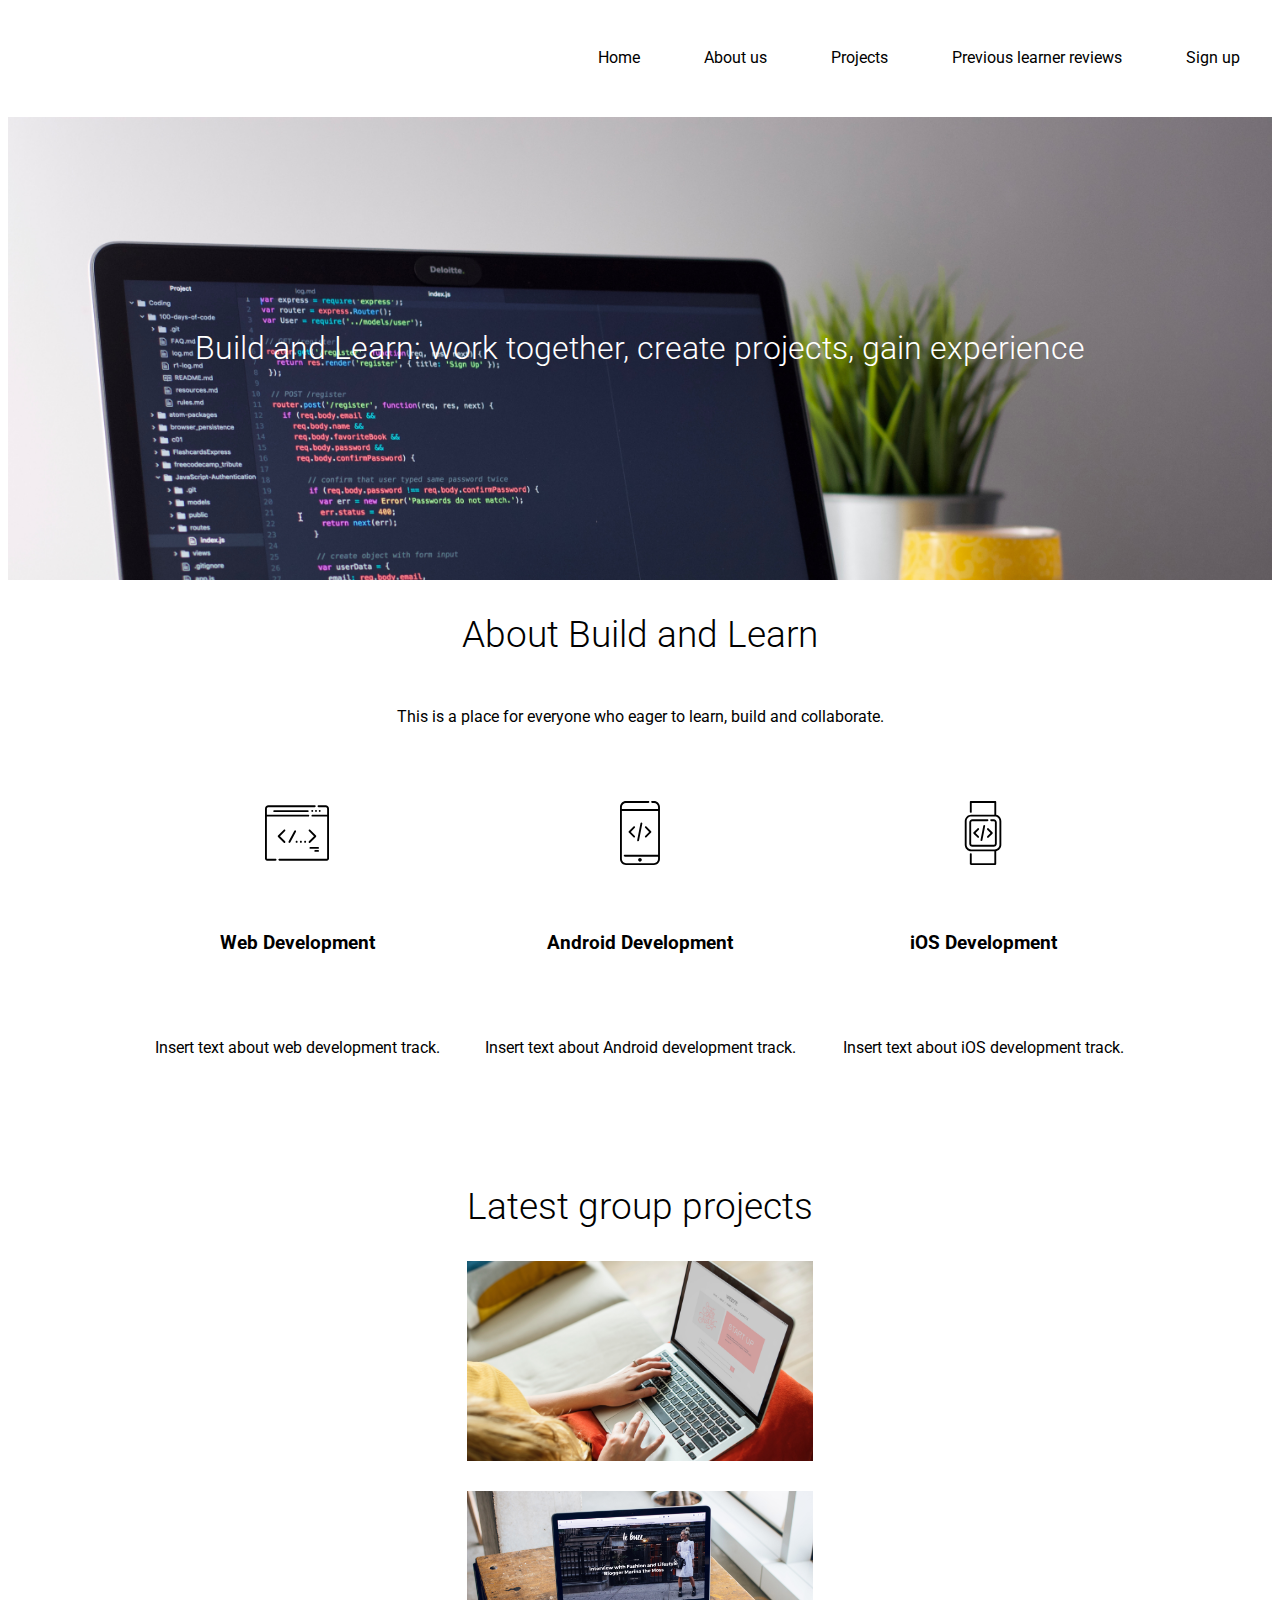
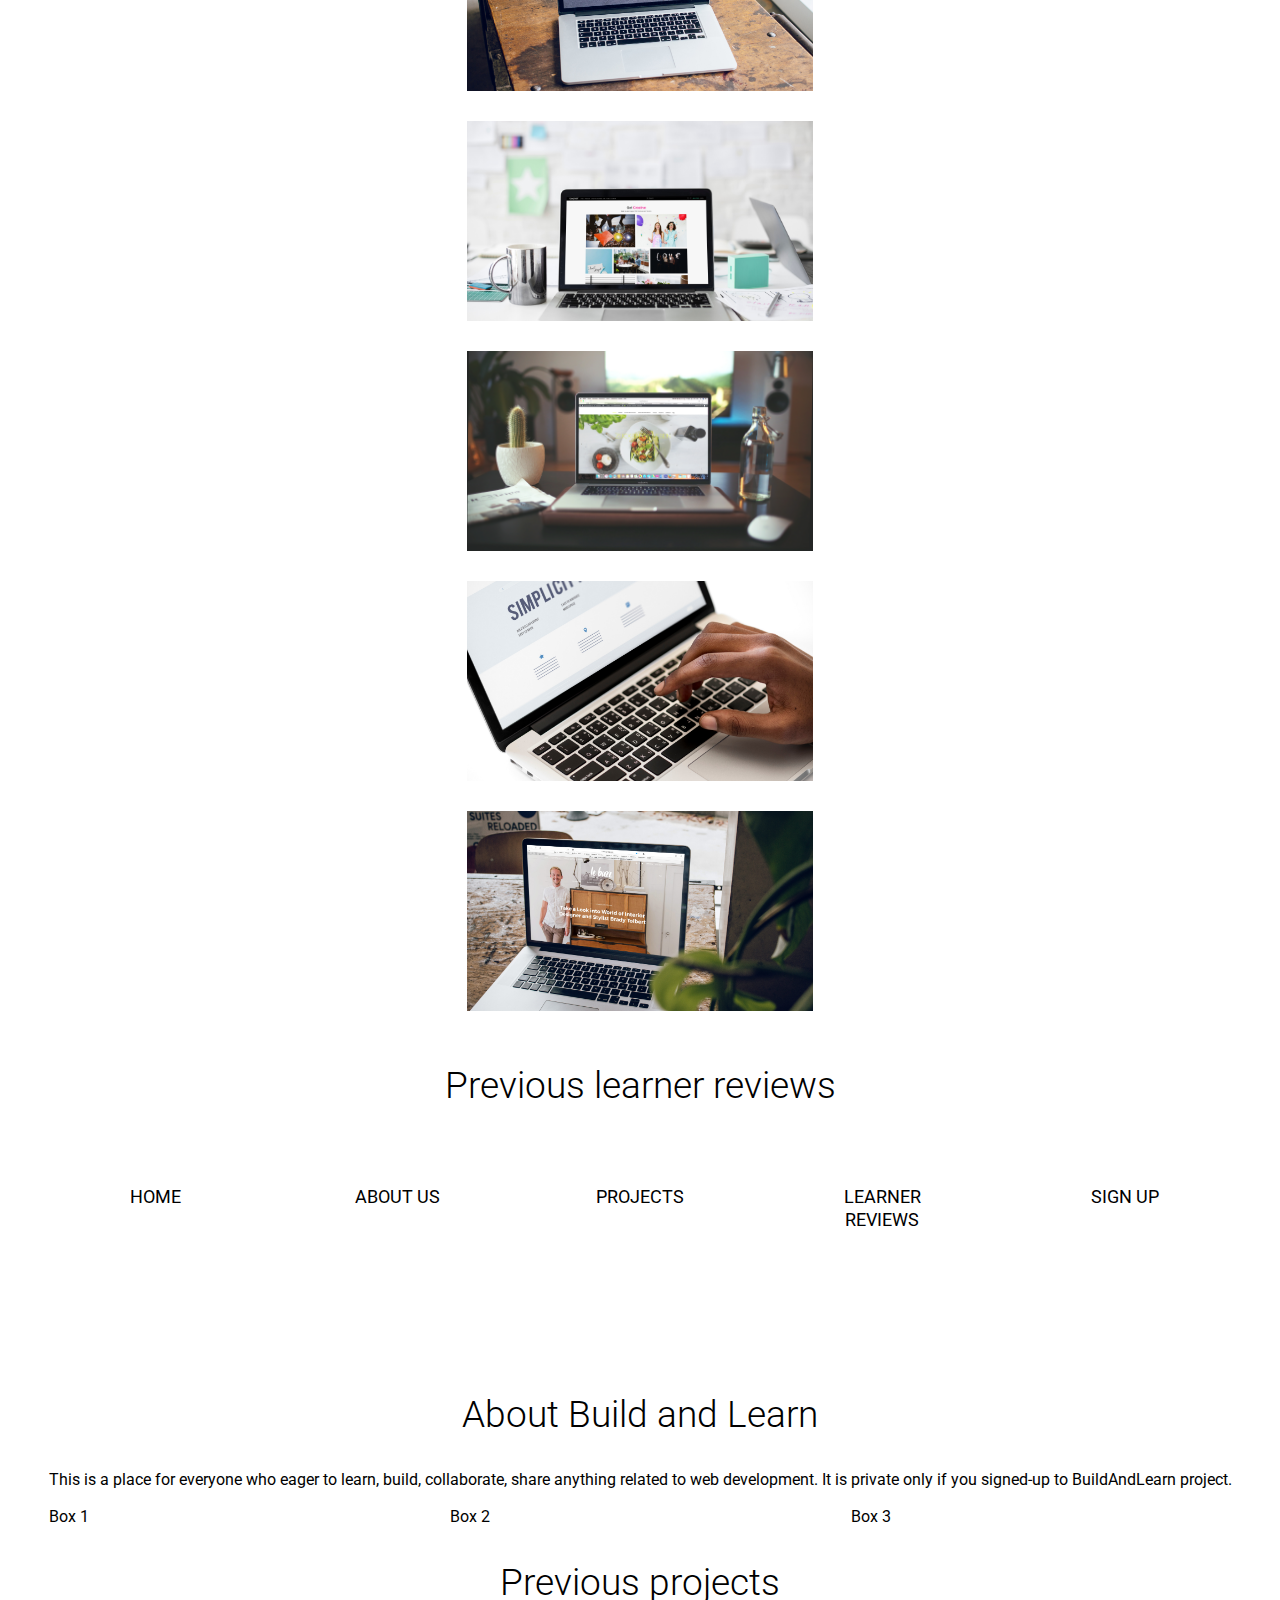
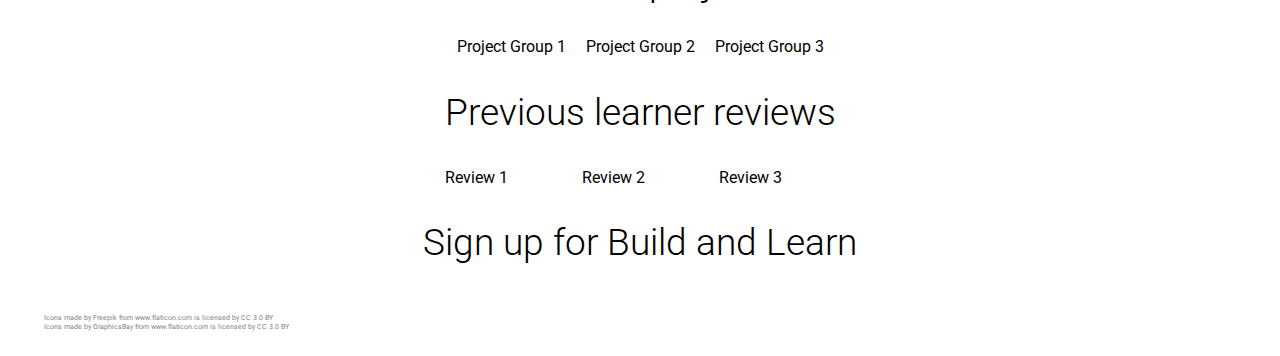
<file: index.html>
<!DOCTYPE html>
<html lang="en">

  <head>
    <meta charset="utf-8">
    <title> Learntocode: Build-And-Learn </title>

    <link rel='stylesheet' type='text/css' href='style.css'>
    <link href="https://fonts.googleapis.com/css?family=Roboto:300,400" rel="stylesheet">
  </head>

  <body>

    <header class="collapsible-menu">
      <input type="checkbox" id="menu">
      <label for="menu"> <img src="img/menu.svg" class="menu-icon"> </label>
      <nav class="menu-content">
        <ul>
          <li> <a href='#home'> Home </a> </li>
          <li> <a href='#about'> About us </a> </li>
          <li> <a href='#projects'> Projects </a> </li>
          <li> <a href='#reviews'> Previous learner reviews </a> </li>
          <li> <a href='#sign-up'> Sign up </a> </li>
        </ul>
      </nav>
      <div id="main-header">
        <h1> Build and Learn: work together, create projects, gain experience </h1>
      </div>
    </header>

    <main class="wrapper">

      <section id="about">
        <h2> About Build and Learn </h2>
        <p id="headertext"> This is a place for everyone who eager to learn, build and collaborate. </p>
        <img class='icon' id="icon1" src='img/web.svg' alt='web development'>
          <h3 id="webdevheader"> Web Development </h3>
            <p id="webdevtext"> Insert text about web development track. </p>
        <img class='icon' id="icon2" src='img/android.svg' alt='android development'>
          <h3 id="androidheader"> Android Development </h3>
            <p id="androidtext"> Insert text about Android development track. </p>
        <img class='icon' id="icon3" src='img/ios.svg' alt='ios development'>
          <h3 id="iosheader"> iOS Development </h3>
            <p id="iostext"> Insert text about iOS development track. </p>
      </section>

      <section id="projects">
        <h2> Latest group projects </h2>
        <div id="flipcard-wrapper">
            <img class="photo" src="img/project-1.jpg" alt="build and learn project example">
            <img class="photo" src="img/project-2.jpg" alt="build and learn project example">
            <img class="photo" src="img/project-3.jpg" alt="build and learn project example">
            <img class="photo" src="img/project-4.jpg" alt="build and learn project example">
            <img class="photo" src="img/project-5.jpg" alt="build and learn project example">
            <img class="photo" src="img/project-6.jpg" alt="build and learn project example">
        </div>
      </section>

      <section id="reviews">
        <h2> Previous learner reviews </h2>

     <meta name="viewport" content="width=device-width, initial-scale=1">

    <link href="https://fonts.googleapis.com/css?family=Dosis:400,700" rel="stylesheet">
    <link rel="stylesheet" type="text/css" href="style.css">
  </head>

  <body>
<!-- <div class = "wrapper"> -->
   <nav class="nav">
        <ul>
          <li> <a href=''> Home </a> </li>
          <li> <a href='#about'> About us </a> </li>
          <li> <a href='#projects'> Projects </a> </li>
          <li> <a href='#reviews'> learner reviews </a> </li>
          <li> <a href='#sign-up'> Sign up </a> </li>
        </ul>
      </nav>
      <header class="main-header"> 
        <h1> Build and Learn: work together, create projects, gain experience 
        </h1>
    </header>

    <main>

      <section class="about">
        <h2> About Build and Learn </h2>
        <p> This is a place for everyone who eager to learn, build, collaborate, share anything related to web development. It is private only if you signed-up to BuildAndLearn project. </p>
        <!-- Beginner, advanced, android, project lead sections  -->
         <div class="boxes"> 
          <div class="box">Box 1</div> 
          <div class="box">Box 2</div> 
          <div class="box">Box 3</div> 
      </div>
      </section>

      <section class="projects">
        <h2> Previous projects </h2>
        <div class="project-images">
          <div class="box">Project Group 1</div> 
          <div class="box">Project Group 2</div> 
          <div class="box">Project Group 3</div>
        </div>
        <!-- Timeline option previous V1, V2, V3 -->
          <!-- show team members  -->
          <!-- Link to github page of project -->
       
      </section>

      <section class="reviews">
        <h2> Previous learner reviews </h2>
          <div class="review">
          <div class="box">Review 1</div> 
          <div class="box">Review 2</div> 
          <div class="box">Review 3</div>
        </div>

      </section>

      <section id="sign-up">
        <h2> Sign up for Build and Learn </h2>
      </section>


      <footer>
        <p>
          <div class="credits">Icons made by <a href="http://www.freepik.com" target="_blank" title="Freepik">Freepik</a> from <a href="https://www.flaticon.com/" title="Flaticon">www.flaticon.com</a> is licensed by <a href="http://creativecommons.org/licenses/by/3.0/" title="Creative Commons BY 3.0" target="_blank">CC 3.0 BY</a></div>
          <div class="credits">Icons made by <a href="https://www.flaticon.com/authors/graphicsbay" target="_blank" title="GraphicsBay">GraphicsBay</a> from <a href="https://www.flaticon.com/" title="Flaticon">www.flaticon.com</a> is licensed by <a href="http://creativecommons.org/licenses/by/3.0/" title="Creative Commons BY 3.0" target="_blank">CC 3.0 BY</a></div>
        </p>
      </footer>

  </main>

</body>

</html>

  </main>
<!-- </div> wrapper ends -->
</body>

</html>
</file>
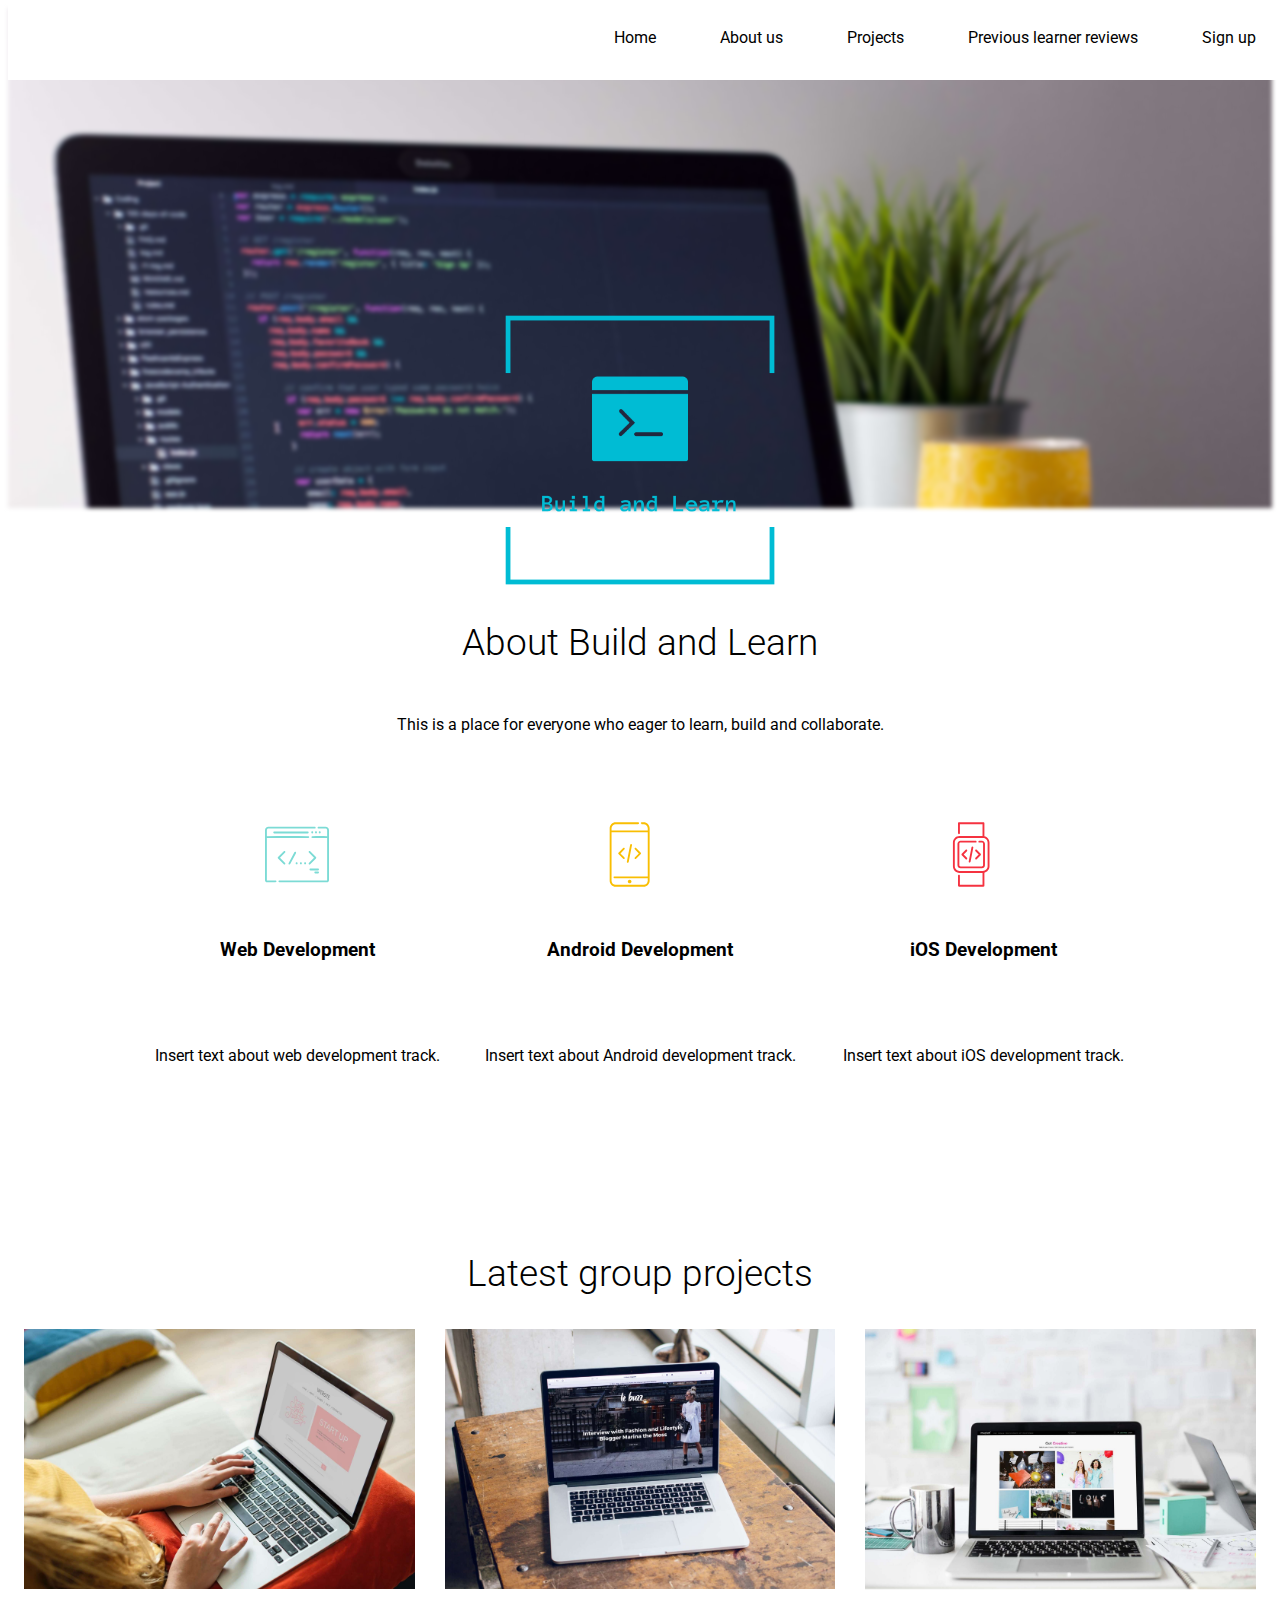
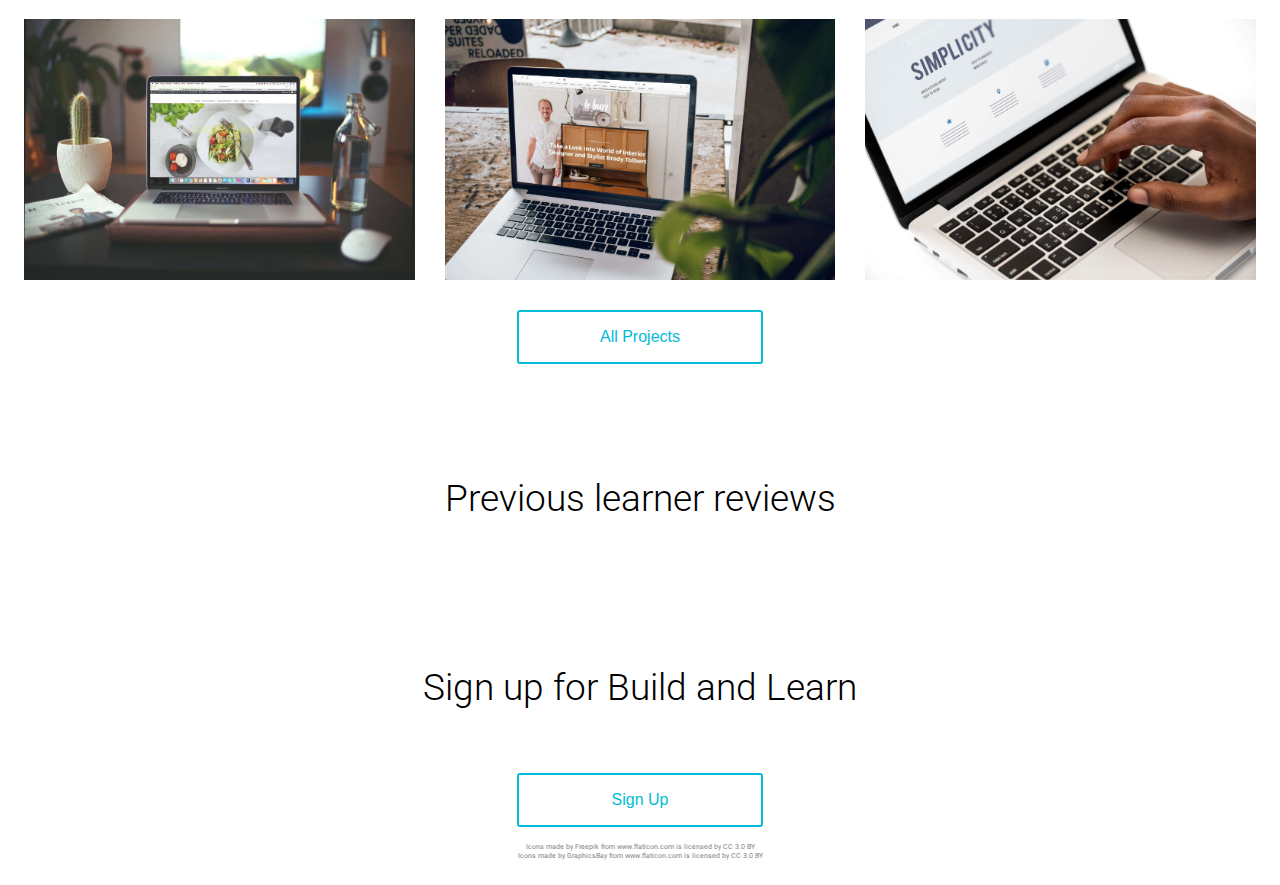
<file: 20-September/index.html>
<!DOCTYPE html>
<html lang="en">

  <head>
    <meta charset="utf-8">
    <title> Learntocode: Build-And-Learn </title>
    <link rel='stylesheet' type='text/css' href='style.css'>
    <link href="https://fonts.googleapis.com/css?family=Roboto:300,400" rel="stylesheet">
  </head>

  <body>

    <header id="home">
      <div class="fixed" id="fixed-mobile">
      <img  src="img/menu.svg" alt="mobile menu icon" id="button" onclick="myFunction()">
      <nav id="mobile-nav">
        <ul class="ul">
          <li> <a href='#home' onclick="myFunction()"> Home </a> </li>
          <li> <a href='#about' onclick="myFunction()"> About us </a> </li>
          <li> <a href='#projects' onclick="myFunction()"> Projects </a> </li>
          <li> <a href='#reviews' onclick="myFunction()"> Previous learner reviews </a> </li>
          <li> <a href='#sign-up' onclick="myFunction()"> Sign up </a> </li>
        </ul>
      </nav>
    </div>

    <div class="fixed" id="fixed-desktop">
      <nav id="desktop-nav">
        <ul class="ul">
          <li> <a href='#home'> Home </a> </li>
          <li> <a href='#about'> About us </a> </li>
          <li> <a href='#projects'> Projects </a> </li>
          <li> <a href='#reviews'> Previous learner reviews </a> </li>
          <li> <a href='#sign-up'> Sign up </a> </li>
        </ul>
      </nav>
    </div>

    <div class="parallax"></div>
    <!--   <h1 id="title" > Build and Learn: work together, create projects, gain experience </h1> -->
    <img class ="logo" src="img/logo.png">

    </header>

    <main class="wrapper">

      <section id="about">
        <h2> About Build and Learn </h2>
        <p id="headertext"> This is a place for everyone who eager to learn, build and collaborate. </p>
        <img class='icon' id="icon1" src='img/web.svg' alt='web development'>
          <h3 id="webdevheader"> Web Development </h3>
            <p id="webdevtext"> Insert text about web development track. </p>
        <img class='icon' id="icon2" src='img/android.svg' alt='android development'>
          <h3 id="androidheader"> Android Development </h3>
            <p id="androidtext"> Insert text about Android development track. </p>
        <img class='icon' id="icon3" src='img/ios.svg' alt='ios development'>
          <h3 id="iosheader"> iOS Development </h3>
            <p id="iostext"> Insert text about iOS development track. </p>
      </section>

      <section id="projects">
        <h2> Latest group projects </h2>
        <div class="flipcard-wrapper">


              <div class="container">
              <img class="image" src= "img/project-1.jpg" alt="build and learn project example">
              <div class="middle">
              <div class="text"> <a class="projectlink" href="#">View Project</a></div>
              </div>
            </div>

            <div class="container">
            <img class="image" src="img/project-2.jpg" alt="build and learn project example">
            <div class="middle">
              <div class="text"> <a class="projectlink" href="#">View Project</a></div>
              </div>
            </div>

          <div class="container">
            <img class="image" src="img/project-3.jpg" alt="build and learn project example">
            <div class="middle">
              <div class="text"> <a class="projectlink" href="#">View Project</a></div>
              </div>
            </div>

             <div class="container">
            <img class="image" src= "img/project-4.jpg" alt="build and learn project example">
            <div class="middle">
              <div class="text"> <a class="projectlink" href="#">View Project</a></div>
              </div>
            </div>

            <div class="container">
            <img class="image" src= "img/project-5.jpg" alt="build and learn project example">
            <div class="middle">
              <div class="text"> <a class="projectlink" href="#">View Project</a></div>
              </div>
            </div>

            <div class="container">
            <img class="image" src="img/project-6.jpg" alt="build and learn project example">
            <div class="middle">
              <div class="text"> <a class="projectlink" href="#">View Project</a></div>
              </div>
            </div>

        </div>

        <a href="projects.html"> <button class="project-button"> All Projects </button> </a>

      </section>

      <section id="reviews">
        <h2> Previous learner reviews </h2>
      </section>

      <section id="sign-up">
        <h2> Sign up for Build and Learn </h2>

      </section>
        <a href="#"> <button class="sign-up-button"> Sign Up </button> </a>

      <footer>
        <p>
          <div class="credits">Icons made by <a href="http://www.freepik.com" target="_blank" title="Freepik">Freepik</a> from <a href="https://www.flaticon.com/" title="Flaticon">www.flaticon.com</a> is licensed by <a href="http://creativecommons.org/licenses/by/3.0/" title="Creative Commons BY 3.0" target="_blank">CC 3.0 BY</a></div>
          <div class="credits">Icons made by <a href="https://www.flaticon.com/authors/graphicsbay" target="_blank" title="GraphicsBay">GraphicsBay</a> from <a href="https://www.flaticon.com/" title="Flaticon">www.flaticon.com</a> is licensed by <a href="http://creativecommons.org/licenses/by/3.0/" title="Creative Commons BY 3.0" target="_blank">CC 3.0 BY</a></div>
        </p>
      </footer>

  </main>
  <script src="script.js"></script>

</body>

</html>
</file>
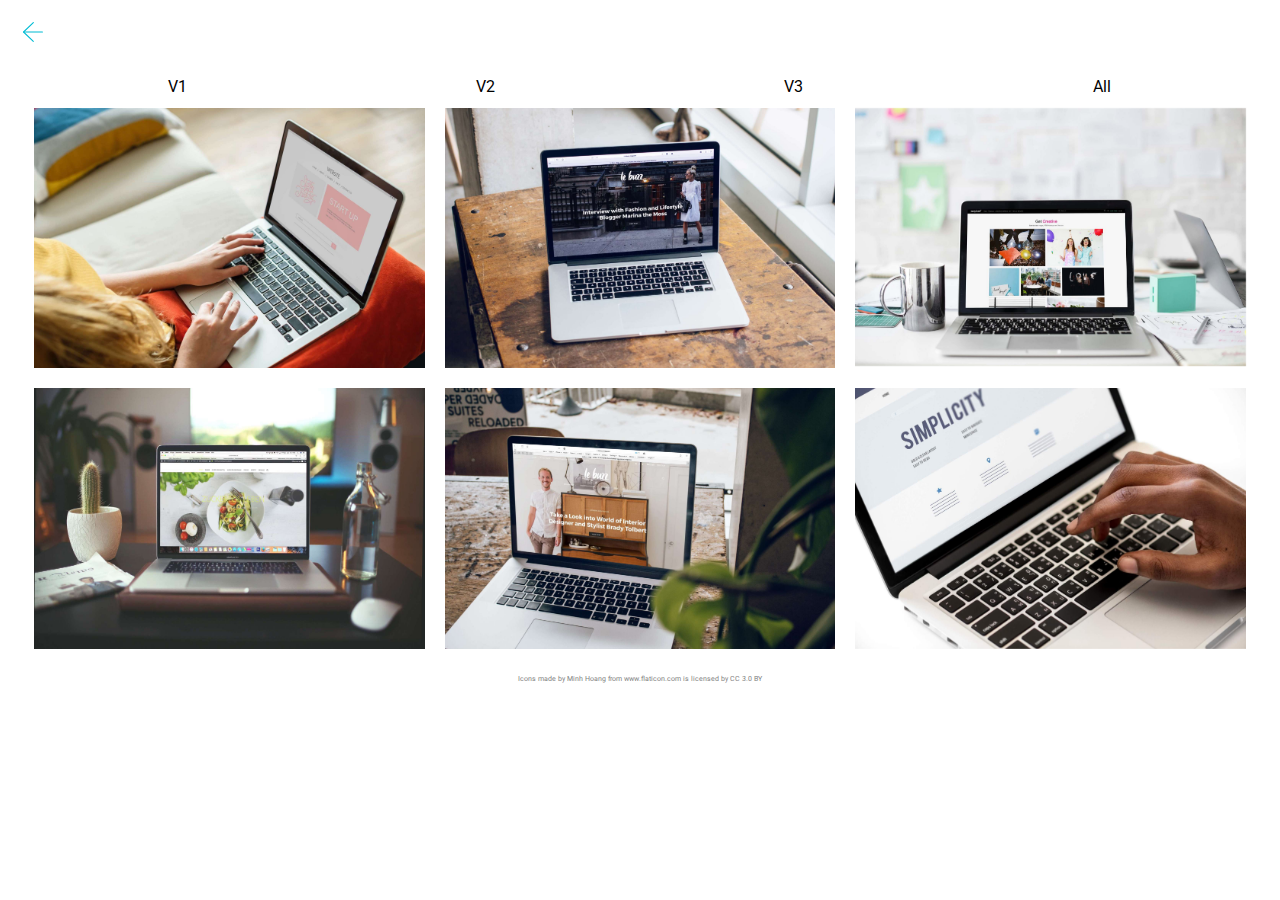
<file: 20-September/projects.html>
<!DOCTYPE html>
<html lang="en">

  <head>
    <meta charset="utf-8">
    <title> Learntocode: Build-And-Learn </title>
    <link rel='stylesheet' type='text/css' href='style.css'>
    <link href="https://fonts.googleapis.com/css?family=Roboto:300,400" rel="stylesheet">
  </head>

  <body>

    <header>

      <a href="index.html"> <img src="img/left-arrow.svg" alt="back arrow icon" id="back-icon"> </a>

    </header>

    <main class="wrapper">

      <section class="flexbox" class="flipcard-wrapper">

      <input type="radio" id="V1" name="color"/>
      <label for="V1"> V1 </label>
      <input type="radio" id="V2" name="color"/>
      <label for="V2"> V2 </label>
      <input type="radio" id="V3" name="color"/>
      <label for="V3"> V3 </label>
      <input type="radio" id="reset" name="color"/>
      <label for="reset"> All </label>

      <div class="tile V1">
        <div class="container">
          <img class="image" src= "img/project-1.jpg" alt="build and learn project example">
          <div class="middle">
            <div class="text"> <a class="projectlink" href="#">View Project</a></div>
          </div>
        </div>
      </div>

       <div class="tile V2">
         <div class="container">
           <img class="image" src="img/project-2.jpg" alt="build and learn project example">
           <div class="middle">
             <div class="text"> <a class="projectlink" href="#">View Project</a></div>
           </div>
         </div>
       </div>

       <div class="tile V3">
         <div class="container">
           <img class="image" src="img/project-3.jpg" alt="build and learn project example">
           <div class="middle">
             <div class="text"> <a class="projectlink" href="#">View Project</a></div>
           </div>
         </div>
       </div>

       <div class="tile V2">
         <div class="container">
           <img class="image" src= "img/project-4.jpg" alt="build and learn project example">
           <div class="middle">
             <div class="text"> <a class="projectlink" href="#">View Project</a></div>
           </div>
         </div>
     </div>

        <div class="tile V1">
         <div class="container">
           <img class="image" src= "img/project-5.jpg" alt="build and learn project example">
           <div class="middle">
             <div class="text"> <a class="projectlink" href="#">View Project</a></div>
           </div>
         </div>
       </div>

       <div class="tile V2">
         <div class="container">
           <img class="image" src="img/project-6.jpg" alt="build and learn project example">
           <div class="middle">
             <div class="text"> <a class="projectlink" href="#">View Project</a></div>
           </div>
         </div>
       </div>

     </section>

      <footer>
        <p>
          <div class="credits"> Icons made by <a href="https://www.flaticon.com/authors/minh-hoang" title="Minh Hoang">Minh Hoang</a> from <a href="https://www.flaticon.com/" title="Flaticon">www.flaticon.com</a> is licensed by <a href="http://creativecommons.org/licenses/by/3.0/" title="Creative Commons BY 3.0" target="_blank">CC 3.0 BY</a></div>
        </p>
      </footer>

  </main>

</body>

</html>
</file>
<file: style.css>
/*CSS Variables */

:root {
	--primary: #ddd;
	--dark: #333;
	--light: #fff;
	--shadow: 0 1px 5px rgba(104, 104, 104, 0.8);
}

html {
	box-sizing: border-box;
	font-family: 'Roboto', sans-serif;
}

body {
		line-height: 1.3;
}

.credits,
.credits a {
	font-size: 7px;
	color: grey;
	text-decoration: none;
}

/* Responsive flexbox navigation */

nav ul {
	display: flex;
	flex-direction: row;
	justify-content: flex-end;
	list-style-type: none;
}

nav li {
	padding: 2em;
}

nav a{
	text-decoration: none;
	color: black;
}

@media (max-width: 870px) {

	nav ul {
		flex-direction: column;
		justify-content: center;
	}

	nav li {
		padding: 10px;
		text-align: center;
	}

}

/* Wrapper page grid  */

  .wrapper {
    display: grid;
    grid-template-columns: 1em 1fr 1em;
		max-width: 1300px; /* stop responsive on large screens */
		 margin: auto; /* center on large screens */
  }

 .wrapper > * {
    grid-column: 2;
    min-width: 0;
  }

	h1,
	h2 {
    text-align: center;
		font-weight: 300;
		font-size: 2.3125rem;
  }

	main {
	  display: grid;
	}

  section {
  justify-self: center;
	}

/* icon resizing */

	.icon {
		max-width: 4em;
	}

/* Responsive grid for about section */

	#about {
		display: grid;
		grid-gap: 1px 2em;
		grid-template-columns: repeat(3, 1fr);
    grid-template-rows: repeat(5, 1fr);
		grid-template-areas:
		"H H H"
		"P P P"
		"I1 I2 I3"
		"H1 H2 H3"
		"P1 P2 P3"
		;
	}

	#about > * {
		justify-self: center;
	}

	#about > h2 {
		grid-area: H;
	}

	#headertext {
		grid-area: P;
	}

	#icon1 {
		grid-area: I1;
	}

	#icon2 {
		grid-area: I2;
	}

	#icon3 {
		grid-area: I3;
	}

	#webdevheader {
		grid-area: H1;
	}

	#androidheader {
		grid-area: H2;
	}

	#iosheader {
		grid-area: H3;
	}

	#webdevtext {
		grid-area: P1;
	}

	#androidtext {
		grid-area: P2;
	}

	#iostext {
		grid-area: P3;
	}

	@media (max-width: 800px) {
		#about {
			display: block;
			text-align: center;
		}
	}

/* Responsive grid for latest projects section */

#flipcard-wrapper {
	display: grid;
	grid-template-columns: repeat(auto-fit, minmax(20rem, 1fr));
	grid-gap: 30px;
}

#flipcard-wrapper > * {
	justify-content: center;
}

.photo {
	height: 200px;
  width: 100%;
  object-fit: cover;
}

/* Header background */

h1 {
	font-size: 2em;
	color: white;
}

#main-header {
	background-image: url("img/header-img.jpg");
	background-size: cover;
	padding: 15% 0;
}

/* small screen sizes */

@media (max-width: 400px) {

#flipcard-wrapper {
	grid-template-columns: repeat(auto-fit, minmax(180px, 1fr));
}

.wrapper {
	grid-template-columns: 10px 1fr 10px;
}

}

/* mobile menu */

/* on large screens hide checkbox and menu icon */

@media (min-width: 870px) {

	input#menu,
	.collapsible-menu label {
		display: none;
	}

}

/* on small screens*/

@media (max-width: 870px) {

/* style mobile menu icon */
	.menu-icon {
		width: 20px;
		padding: 10px;
	}

/* add pointer to icon */
	.collapsible-menu label {
	    cursor: pointer;
	}

/* hide menu-content when closed */
	.menu-content {
	max-height: 0;
	overflow: hidden;
	}

/* hide checkbox */
	input#menu {
		display: none;
	}

/* when radiobox is checked (menu-icon is clicked) show menu-content */
	input:checked ~ .menu-content {
	    max-height: 100%;
	}

}
=======
	/*box-sizing: border-box;*/
	font-family: 'Dosis', sans-serif;
}

body{
	margin: 30px 50px;
	line-height: 1.4;
}

.wrapper {
	display: grid;
	grid-gap: 20px;
}

.nav ul {
	display: grid;
	grid-gap: 20px;
	padding: 0;
	list-style: none;
	grid-template-columns: repeat(5, 1fr);
}

.nav a {
	display: block; /*Displays contents in rows, full width */
	text-decoration: none;
	padding: 0.8rem;
	text-align: center;
	text-transform: uppercase;
	font-size: 1.1rem;
}

.boxes {
	display: grid;
	grid-gap: 20px;
	grid-template-columns: repeat(3, 1fr);
	align-items: center;
	justify-content: center;
}

.project-images	{	
	display: grid;
	grid-gap: 20px;
	grid-template-columns: repeat(3, 1fr);
} 

.review {
	display: grid;
	grid-gap: 20px;
	grid-template-columns: repeat(3, 1fr);
	
}

/* Media Queries */
@media (max-width: 700px) {

	.nav ul {
		grid-template-columns: repeat(2, 1fr);
	}

	.boxes {
	display: grid;
	grid-gap: 20px;
	grid-template-columns: 1fr;
	grid-template-rows: repeat(3, 1fr);
}

	.project-images {
	display: grid;
	grid-gap: 20px;
	grid-template-columns: 1fr;
	grid-template-rows: repeat(3, 1fr);
	}

	.review {
	display: grid;
	grid-gap: 20px;
	grid-template-columns: 1fr;
	grid-template-rows: repeat(3, 1fr);
	}
}

@media (max-width: 500px) {
	
	.nav ul {
		grid-template-columns: 1fr;
	}
}
</file>
<file: 20-September/style.css>
/*CSS Variables */

html {
	box-sizing: border-box;
	font-family: 'Roboto', sans-serif;
}

body {
		line-height: 1.3;
}

footer {
	text-align: center;
}

.credits,
.credits a {
	font-size: 7px;
	color: grey;
	text-decoration: none;
}

/* Responsive flexbox navigation */

nav ul {
	display: flex;
	justify-content: flex-end;
	list-style-type: none;
}

nav li {
	padding: 2em;
}

nav a{
	text-decoration: none;
	color: black;
}

nav a:hover {
	color: #00BCD4;
}

@media (max-width: 870px) {

	nav .ul {
		flex-direction: column;
		justify-content: center;
	}

	nav li {
		padding: 10px;
		text-align: center;
	}

}

/* Wrapper page grid  */

  .wrapper {
    display: grid;
    grid-template-columns: 1em 1fr 1em;
		max-width: 1300px; /* stop responsive on large screens */
		 margin: auto; /* center on large screens */
  }

 .wrapper > * {
    grid-column: 2;
    min-width: 0;
  }

/*#title {
  position: absolute;
    top: 50%;
    left: 50%;
    transform: translate(-50%, -50%);
}*/

.logo {
  position: absolute;
    top: 50%;
    left: 50%;
    transform: translate(-50%, -50%);
    max-width: 30%;
}

/* reponsive logo */

@media (max-width: 800px) {
	
.logo {
		max-width: 50%;
	}
}

	h1,
	h2 {
    text-align: center;
		font-weight: 300;
		font-size: 2.3125rem;
  }

	main {
	  display: grid;
	}

  section {
  justify-self: center;
	}

/* icon resizing */

	.icon {
		max-width: 4em;
	}

/* Responsive grid for about section */

	#about {
		display: grid;
		grid-gap: 1px 2em;
		grid-template-columns: repeat(3, 1fr);
    	grid-template-rows: repeat(5, 1fr);
		grid-template-areas:
		"H H H"
		"P P P"
		"I1 I2 I3"
		"H1 H2 H3"
		"P1 P2 P3"
		;
	}

	#about > * {
		justify-self: center;
	}

	#about > h2 {
		grid-area: H;
	}

	#headertext {
		grid-area: P;
	}

	#icon1 {
		grid-area: I1;
	}

	#icon2 {
		grid-area: I2;
	}

	#icon3 {
		grid-area: I3;
	}

	#webdevheader {
		grid-area: H1;
	}

	#androidheader {
		grid-area: H2;
	}

	#iosheader {
		grid-area: H3;
	}

	#webdevtext {
		grid-area: P1;
	}

	#androidtext {
		grid-area: P2;
	}

	#iostext {
		grid-area: P3;
	}

	@media (max-width: 874px) {
		#about {
			display: block;
			text-align: center;
		}
	}


/* Header background */

h1 {
	font-size: 2em;
	color: white;
}

#main-header {
	background-image: url("img/header-img.jpg");
	background-size: cover;
	padding: 15% 0;
}

/* Desktop and mobile menu */

/* hide mobile menu button and mobile navigation menu on big screens */

@media (min-width: 874px) {
	#button {
		display: none;
	}

	#mobile-nav {
		display:none;
	}



/* fixed menu styling for large screens */

	#fixed-desktop {
		margin-top: -20px;
		padding-bottom: : -20px;
		height: 100px;
	}

	/* fix padding fixed menu */

		#about,
		#projects,
		#reviews,
		#sign-up{
			padding-top: 80px;
		}

}

/* hide desktop navigation menu on small screens */

@media (max-width: 874px) {

	#desktop-nav {
		display:none;
	}

	/*  Fixed menu on mobile */

	#fixed-mobile {
		padding-top: 10px;
	}

/* style mobile menu icon  */

	#button {
		width: 20px;
		padding: 5px;
	}

/* fix padding fixed menu */

	#about,
	#projects,
	#reviews,
	#sign-up {
		padding-top: 20px;
	}

}

/* fixed header for mobile and desktop */

.fixed {
	position: fixed;
	top: 0px;
	background: white;
	width: 100%;
	z-index: 1;
}

/* Responsive grid for latest projects section */

.flipcard-wrapper {
	display: grid;
	grid-template-columns: repeat(auto-fit, minmax(20rem, 1fr));
	grid-gap: 30px;
}

.flipcard-wrapper > * {
	justify-content: center;
}

.photo {
	height: 200px;
  width: 100%;
  object-fit: cover;
}

/* small screen sizes */

@media (max-width: 400px) {

.flipcard-wrapper {
	grid-template-columns: repeat(auto-fit, minmax(180px, 1fr));
}

.wrapper {
	grid-template-columns: 10px 1fr 10px;
}

.parallax {
	background-image: url("img/header-img.jpg");
	background-size: cover;
	padding: 15% 0;
}

.logo {
	max-width: 75%;
}

}

/* project button styling  */

.project-button {
	width: 50%;
	margin: 30px 25% 0px 25%;
	background-color: white;
	border: solid 2px #00BCD4;
	padding: 16px 32px;
	border-radius: 3px;
	font-size: 16px;
	color:#00BCD4;
	text-decoration: none;
}

.project-button:hover {
	background-color: #00BCD4;
	color: white;
}

	@media (min-width: 800px) {
		.project-button {
			width: 20%;
			margin: 30px 40% 0px 40%;
		}
	}


/* parallax effect */

.parallax {
    background-image: url("img/header-img.jpg");
    height: 500px;
    background-attachment: fixed;
    background-position: center;
    background-repeat: no-repeat;
    background-size: cover;
       -webkit-filter: blur(5px); /* Safari 6.0 - 9.0 */
    filter: blur(2px);
}



/* hover effect */

.container {
    position: relative;
    width: auto;
}

.image {
  opacity: 1;
  display: block;
  width: 100%;
  height: 100%;
  transition: .5s ease;
  backface-visibility: hidden;
}

.middle {
  transition: .5s ease;
  opacity: 0;
  position: absolute;
  top: 50%;
  left: 50%;
  transform: translate(-50%, -50%);
  -ms-transform: translate(-50%, -50%);
  text-align: center;
}

.container:hover .image {
  opacity: 0.3;
}

.container:hover .middle {
  opacity: 1;
}

.text a {
	background-color: #00BCD4;
	color: white;
  text-decoration: none;
  font-size: 16px;
  padding: 16px 32px;
  border-radius: 3px;
}

/* projects.html styling */

#back-icon {
	width: 20px;
	padding: 5px;
	margin: 5px 0px 20px 10px;
}

/* filter function project page */

input[type="radio"] {
    display:none;
}

input[type="radio"][id="V1"]:checked ~ .V2,
input[type="radio"][id="V1"]:checked ~ .V3 {
	display:none
}

input[type="radio"][id="V2"]:checked ~ .V1,
input[type="radio"][id="V2"]:checked ~ .V3 {
	display:none
}

input[type="radio"][id="V3"]:checked ~ .V1,
input[type="radio"][id="V3"]:checked ~ .V2 {
	display:none
}

/* color active link */

input[type="radio"]:checked + label {
		color: #00BCD4;
}

/* flexbox project page with media queries */

/* 1 column layout for mobile */

label {
	margin: 1.5em;
}

.tile {
	margin: 10px;
}

/* 2 column layout  */

@media (min-width: 715px) {

	label {
		width: 20%;
		margin: auto;
		text-align: center;
	}

	.flexbox {
		display: flex;
		flex-wrap: wrap;
	}

	.tile {
		flex: 45%;
	}

}

/* 3 column layout */

@media (min-width: 1070px) {

	label {
		width: 20%;
	}

	.tile {
		flex: 25%;
	}

}


/* signup button styling  */

.sign-up-button {
	width: 50%;
	margin: 30px 25% 0px 25%;
	background-color: white;
	border: solid 2px #00BCD4;
	padding: 16px 32px;
	border-radius: 3px;
	font-size: 16px;
	color:#00BCD4;
	text-decoration: none;
}

.sign-up-button:hover {
	background-color: #00BCD4;
	color: white;
}

	@media (min-width: 800px) {
		.sign-up-button {
			width: 20%;
			margin: 30px 40% 0px 40%;
		}
	}
</file>
